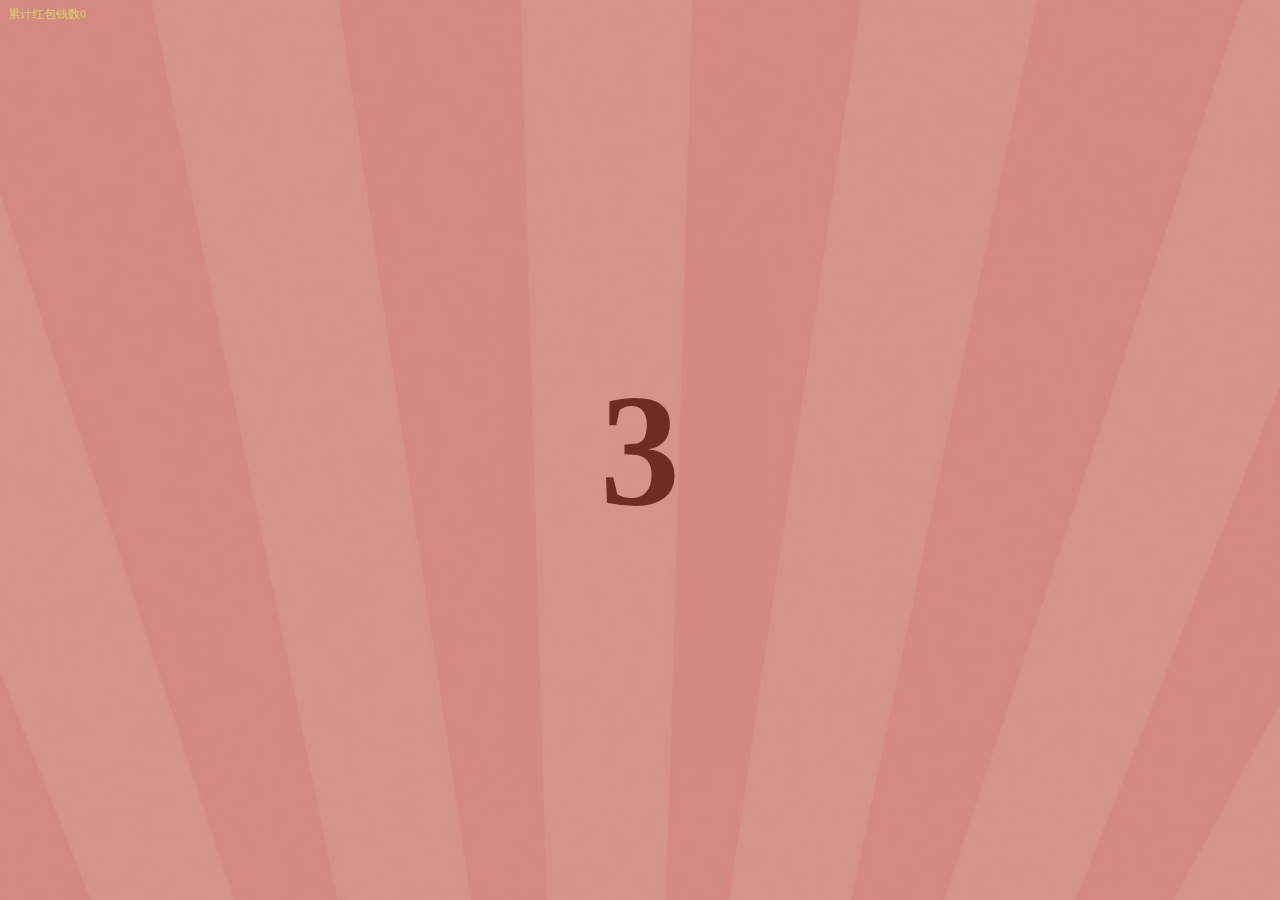
<file: index.html>
<!DOCTYPE html PUBLIC "-//W3C//DTD XHTML 1.0 Transitional//EN" "http://www.w3.org/TR/xhtml1/DTD/xhtml1-transitional.dtd">
<html xmlns="http://www.w3.org/1999/xhtml">
	<head>
		<meta http-equiv="Content-Type" content="text/html; charset=utf-8" />
		<title></title>
		<meta http-equiv="X-UA-Compatible" content="IE=edge">		
		<meta name="viewport" content="width=device-width,user-scalable=no,initial-scale=1,maximum-scale=1,minimum-scale=1">
		<!--在iPhone 手机上禁止了把数字转化为拨号链接-->
	    <meta content="telephone=no" name="format-detection" />
	    <!--删除默认的苹果工具栏和菜单栏-->
	    <meta content="yes" name="apple-mobile-web-app-capable">
	    <!-- 网站开启对web app程序的支持，在web app应用下状态条（屏幕顶部条）的颜色，默认值为default（白色），可以定为black（黑色）和black-translucent（灰色半透明）-->
   		<meta name="apple-mobile-web-app-status-bar-style" content="black">
		<link rel="stylesheet" href="css/demo.css" type="text/css" />
		<style type="text/css">
			body {
				margin: 0;
				padding: 0;
				position: relative;
				background-position: center;
				width: 100%;
				height: 100%;
				overflow-y: hidden;
				background:url(images/bj.jpg) no-repeat top left;
				background-size:  100%;
				overflow: hidden;
			}
			.couten {
				width: 100%;
				height: 100%;
				overflow: hidden;
			}
			.couten li {
				position: absolute;
				animation: all 3s linear;
				top:0px;
				left:0px;
				-webkit-tap-highlight-color:  rgba(0, 0, 0, 0);
				/* animation:myfirst 2s;
				-webkit-animation:myfirst 2s; */
			}
			@-webkit-keyframes myfirst /* Safari and Chrome */
			{
				0%   {bottom:0%;}
				25%  {bottom:50%;}
				50%  {bottom:50%;}
				75%  { bottom:50%;}
				100% {bottom:50%;}
        	}
			.couten li a{
				display: inline-block;
			}
			.mo {
				position: absolute;
				top: 0;
				width: 100%;
				height: 100%;
				background-color: rgba(0, 0, 0, .2);
				z-index: 100;
				display: none;
			}
			.mo .sen {
				width: 70%;
				height: 150px;
				border-radius: 5px;
				position: absolute;
				top: 0;
				left: 0;
				right: 0;
				bottom: 0;
				margin: auto;
			}
			.mo .sen img {
			    width: 60%;
			    height: 127px;
			    position: absolute;
			    top: 0px;
			    left: 0;
			    right: 0;
			    bottom: 212px;
			    margin: auto;
			    vertical-align: top;
			}
			.mo .sen h3 {
			    width: 50%;
			    height: 30px;
			    position: absolute;
			    top: -35px;
			    left: 0;
			    right: 0;
			    bottom: 0;
			    margin: auto;
			    text-align: center;
			    color: red;
			    font-size: 140%;
			    font-weight: bold;
			    z-index: 999;
			}
			.mo .sen a {
			    width: 26%;
			    height: 50px;
			    background-color: rgb(174, 222, 244);
			    box-shadow: rgba(174, 222, 244, 0.8) 0px 0px 2px, rgba(0, 0, 0, 0.0470588) 0px 0px 0px 1px inset;
			    position: absolute;
			    top: 100px;
			    left: 0;
			    right: 0;
			    bottom: 0;
			    margin: auto;
			    color: #fff;
			    border-radius: 5px;
			    text-align: center;
			    line-height: 50px;
			    text-decoration: none;
			}
			.backward{
				width: 100%;
				background:#ccc;
				opacity: 0.5;
				position: absolute;
				top: 0;
				
			}
			.backward span{
				display: inline-block;
				width: 100px;
				height: 100px;
				color: #000;
				font-weight: bold;
				position: absolute;
				top: 0;
				left: 0;
				right: 0;
				bottom: 0;
				margin: auto;
				text-align: center;
				line-height: 100px;
				font-size: 1000%;
			}
			.countMoney{
				position: absolute;
				top: 8px;
				left: 8px;
				font-size: 12px;
				color: #eac60b;
			}
		</style>
		<script type="text/javascript" src="js/jquery.min.js"></script>
		<script type="text/javascript">
			$(document).ready(function() {
				var win = (parseInt($(".couten").css("width"))) - 60;
				$("body").css("height", window.screen.availHeight);
				$(".mo").css("height", window.screen.availHeight);
				$(".couten").css("width", window.screen.availWidth);
				$(".couten").css("height", window.screen.availHeight);
				$(".backward").css("height", window.screen.availHeight);
				// 点击确认的时候关闭模态层
				$(".sen a").click(function(){
				  $(".mo").css("display", "none")
				});
				var del = function(){
					nums++;
					$(".li" + nums).remove();
					setTimeout(del,100)
				}
				var stop=false;
				var add = function() {
					var hb = parseInt(Math.random() * (3 - 1) + 1);
					var Wh =70;
					var Left = parseInt(Math.random() * (win - 0) + 0);
					var rot = (parseInt(Math.random() * (35 - (-30)) - 45)) + "deg";
					num++;
					$(".couten").append("<li class='li" + num + "' ><a href='javascript:;'><img src='images/hb_" + hb + ".png'></a></li>");
					$(".li" + num).css({
						"left": Left,
					});
					$(".li" + num + " a img").css({
						"width": Wh,
						"transform": "rotate(" + rot + ")",
						"-webkit-transform": "rotate(" + rot + ")",
						"-ms-transform": "rotate(" + rot + ")", /* Internet Explorer */
						"-moz-transform": "rotate(" + rot + ")", /* Firefox */
						"-webkit-transform": "rotate(" + rot + ")",/* Safari 和 Chrome */
						"-o-transform": "rotate(" + rot + ")" /* Opera */
					});	
					$(".li" + num).animate({'top':$(window).height()},1500,function(){
						//删掉已经显示的红包
						this.remove();
					});
					//点击红包的时候弹出模态层
					$(".li" + num).click(function(){
					//  $(".mo").css("display", "block")
						clickcount++;
						this.remove();
						$(".countMoney b").text(clickcount);
					});
					if(!stop){
						setTimeout(add,100);
					}
				}	
				var clickcount=0;
				//增加红包
				var num = 0;
				setTimeout(add,3000);
				// 红包雨时长
				var endTime=20;
				var finishendTime = function(){
					endTime--;
					if(endTime>0){
						console.log(endTime);
					}else{
						stop=true;
						//console.log(clickcount);
						clearTimeout(add); 
						clearTimeout(finishendTime); 
						return;
					}
					setTimeout(finishendTime,1000);
				}
				//倒数计时进入红包页面
				var backward = function(){
					numz--;
					if(numz>0){
						$(".backward span").html(numz);
					}else{
						console.log(numz+"yuyu");
						$(".backward").remove();
						finishendTime();
						clearTimeout(backward);
						return;
					}
					setTimeout(backward,1000)
				}
				var numz = 4;
				backward();
			})
		</script>
	</head>
	<body>
		<ul class="couten">
			<!--<li>
				<a href="#"><img src="images/hb_1.png"></a>
			</li>-->
		</ul>
		<p class='countMoney'>累计红包钱数<b>0</b></p>
		<div class="mo">
			<div class="sen">
				<img src="images/gx.png">
				<h3>获得红包3元</h3>
				<a href="#">确定</a>
			</div>
		</div>
		<div class="backward">
			<span></span>
		</div>		
	</body>
</html>
</file>
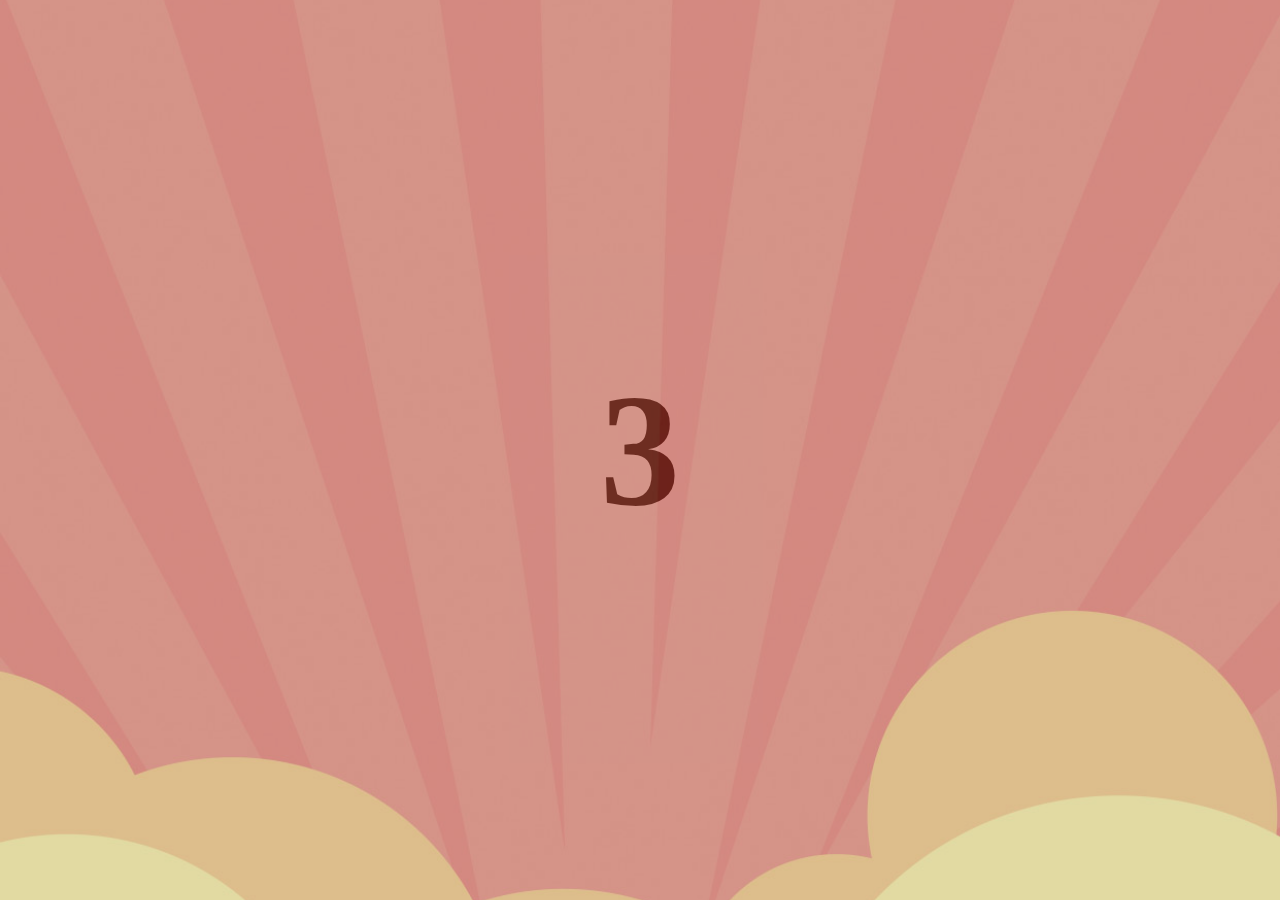
<file: first.html>
<!DOCTYPE html PUBLIC "-//W3C//DTD XHTML 1.0 Transitional//EN" "http://www.w3.org/TR/xhtml1/DTD/xhtml1-transitional.dtd">
<html xmlns="http://www.w3.org/1999/xhtml">
	<head>
		<meta http-equiv="Content-Type" content="text/html; charset=utf-8" />
		<title>点红包得奖励金</title>
		<meta http-equiv="X-UA-Compatible" content="IE=edge">		
		<meta name="viewport" content="width=device-width,user-scalable=no,initial-scale=1,maximum-scale=1,minimum-scale=1">
		<!--在iPhone 手机上禁止了把数字转化为拨号链接-->
	    <meta content="telephone=no" name="format-detection" />
	    <!--删除默认的苹果工具栏和菜单栏-->
	    <meta content="yes" name="apple-mobile-web-app-capable">
	    <!-- 网站开启对web app程序的支持，在web app应用下状态条（屏幕顶部条）的颜色，默认值为default（白色），可以定为black（黑色）和black-translucent（灰色半透明）-->
   		<meta name="apple-mobile-web-app-status-bar-style" content="black">
        <link rel="stylesheet" href="css/demo.css" type="text/css" />
        <link rel="stylesheet" href="css/first.css" type="text/css" />
        <script type="text/javascript" src="http://res.wx.qq.com/open/js/jweixin-1.4.0.js"></script>
	</head>
	<body>
        <div class="wrap">
            <ul class='redEnvelope'></ul>
            <div class="option"><p class='countMoney'>获得红包:<b>0</b>元</p><p class='countTime'>剩余<b>0</b>秒</p></div>
            <div class="backward shade">
                <span></span>
                <p></p>
            </div>
        </div>
        <script type="text/javascript" src="js/jquery.min.js"></script>
        <script>
        var waittime=3;//等待时长
        var win=0;
        var envelopTime=20;//红包雨时长
        var timeloop;
        var num=0;
        var nums=0;
        var clickcount =0;
        var totalmoney=0.5;//5元
        $(function(){
            win = (parseInt($(".redEnvelope").css("width"))) - 60;
            $(".wrap").height($(window).height());
            //等待红包雨开始
            initializeTime();
            var del = function(){
                nums++;
                $(".li" + nums).remove();
                setTimeout(del,300)
            }
            document.addEventListener('WeixinJSBridgeReady', function onBridgeReady() {
                // 发送给好友
                WeixinJSBridge.on('menu:share:appmessage', function(argv){
                    shareFriend();
                });
                // 分享到朋友圈
                WeixinJSBridge.on('menu:share:timeline', function(argv){
                    shareTimeline();
                }); 
            }, false);
        });
        function initializeTime(){
            if(waittime>0){
                $(".backward span").html(waittime);
            }else if(waittime==0){
                $(".backward").removeClass("shade");
                $(".backward span").hide();
                $(".backward p").html("go!!!").show("slow");
            }else{
				$(".backward").removeClass("shade").hide();
                $(".backward span").hide();
                envelopCount();
                addEnvelop();
                return;
            }
            setTimeout(initializeTime,1000);
            waittime--;
        }
        function envelopCount(){
            if(envelopTime>0){
                // addEnvelop();
                $(".option").show();
                $(".countTime b").text(envelopTime);
            }else{
                clearInterval(timeloop);
                $(".option").hide();
                $(".backward").show();
                $(".backward p").html("红包结束!!!</br>恭喜您获得"+clickcount+"元").show("slow");
				return;
            }
            setTimeout(envelopCount,1000);
            envelopTime--;
        }
        function addEnvelop(){
            timeloop=setInterval(addLoop,300);
        }
        function addLoop(){
            var hb = parseInt(Math.random() * (3 - 1) + 1);
            var Wh =60;
            var Left = parseInt(Math.random() * (win - 0) + 0);
            var rot = (parseInt(Math.random() * (35 - (-30)) - 45)) + "deg";
            num++;
            if(totalmoney>0){
                var money=getRandom(0, totalmoney / 2).toFixed(2);
                if(money<0.01){
                    money=0.01;
                }
                totalmoney=totalmoney-money;
            }else{
                money=0;
                totalmoney=0;
            }
            // console.log(totalmoney+"现在的钱"+money);
            $(".redEnvelope").append("<li class='li" + num + "' amount='"+money+"'><a href='javascript:;'><img src='images/hb_" + hb + ".png'></a></li>");
            $(".li" + num).css({
                "left": Left,
            });
            $(".li" + num + " a img").css({
                "width": Wh,
                "transform": "rotate(" + rot + ")",
                "-webkit-transform": "rotate(" + rot + ")",
                "-ms-transform": "rotate(" + rot + ")", /* Internet Explorer */
                "-moz-transform": "rotate(" + rot + ")", /* Firefox */
                "-webkit-transform": "rotate(" + rot + ")",/* Safari 和 Chrome */
                "-o-transform": "rotate(" + rot + ")", /* Opera */
                'z-index':99,
            });	
            $(".li" + num).animate({'top':$(window).height()},2000,function(){
                //删掉已经显示的红包
                this.remove();
            });
            //点击红包的时候弹出模态层
            $(".li" + num).click(function(){
                console.log($(this).attr("amount")+","+parseFloat($(this).attr("amount")));
                clickcount=(parseFloat(clickcount)+parseFloat($(this).attr("amount"))).toFixed(2);
                console.log(clickcount);
                $(".countMoney b").text(clickcount);
                $(this).find("img").attr('src','/images/open.png');
                $(this).stop().animate({top:-$(window).height()},"slow");
            });
        }
         //随机数的函数
        function getRandom(one, two) {
            return Math.random() * (two - one) + one;
        }
        //分享朋友圈
        var shareData = {
            img_url: "/images/hb_1.png",
            img_width: 200,
            img_height: 200,
            link: location.href,
            desc: '分享可免费抢红包哦',
            title: '抢红包哦',
            appid: 0
        };
       
        function shareTimeline() {
            WeixinJSBridge.invoke('shareTimeline', shareData, function(res) {
                validateShare(res);
                _report('timeline', res.err_msg);
            });
        }
        
        function shareFriend() {
            WeixinJSBridge.invoke('sendAppMessage', shareData, function(res) {
                validateShare(res);
                _report('send_msg', res.err_msg);
            });
        }
        
        function validateShare(res) {
            if(res.err_msg != 'send_app_msg:cancel' && res.err_msg != 'share_timeline:cancel') {
            //分享完毕回调
            }
        }

        </script>
	</body>
</html>
</file>
<file: css/demo.css>
html, body, div, span, applet, object, iframe,
h1, h2, h3, h4, h5, h6, p, blockquote, pre,
a, abbr, acronym, address, big, cite, code,
del, dfn, em, img, ins, kbd, q, s, samp,
small, strike, strong, sub, sup, tt, var,
b, u, i, center,
dl, dt, dd, ol, ul, li,
fieldset, form, label, legend,
table, caption, tbody, tfoot, thead, tr, th, td,
article, aside, canvas, details, embed,
figure, figcaption, footer, header, hgroup,
menu, nav, output, ruby, section, summary,
time, mark, audio, video {
  margin: 0;
  padding: 0;
  border: 0;
  font: inherit;
  font-size: 100%;
  vertical-align: baseline;
}

html {
  line-height: 1;
}

ol, ul {
  list-style: none;
}

table {
  border-collapse: collapse;
  border-spacing: 0;
}

caption, th, td {
  text-align: left;
  font-weight: normal;
  vertical-align: middle;
}

q, blockquote {
  quotes: none;
}
q:before, q:after, blockquote:before, blockquote:after {
  content: "";
  content: none;
}

a img {
  border: none;
}

article, aside, details, figcaption, figure, footer, header, hgroup, main, menu, nav, section, summary {
  display: block;
}
</file>
<file: css/first.css>
.wrap{
    width:100%;
    height:100%;
    background:url(/images/bj.jpg) no-repeat top left;
    background-position: center;
    background-size:cover; 
    position: relative;
    overflow: hidden;
}
.redEnvelope{
    width: 100%;
    height: 100%;
    overflow: hidden;
    position: relative;
}
.redEnvelope li{
    position: absolute;
    animation: all 3s linear;
    top:0px;
    left:0px;
    -webkit-tap-highlight-color:  rgba(0, 0, 0, 0);
    cursor: pointer;
}
.redEnvelope li:active{
    background:#ccc;
    opacity: 0.5;
}
.redEnvelope li a{
    cursor: pointer;
    display:block;
}
/* 倒计时进入红包 */
.backward{
    width: 100%;
    height:100%;
    position: absolute;
    top: 0;
}
.shade{
    background:#ccc;
    opacity: 0.5;
}
.backward p{
    width:100%;
    text-align: center;
    position: absolute;
    top:40%;
    display: none;
    font-size:24px;
    line-height: 36px;
    color: #e8c405;
}
.backward span{
    display: inline-block;
    width: 100px;
    height: 100px;
    color: #000;
    font-weight: bold;
    position: absolute;
    top: 0;
    left: 0;
    right: 0;
    bottom: 0;
    margin: auto;
    text-align: center;
    line-height: 100px;
    font-size: 1000%;
}
.option{
    display: none;
    width: 100%;
}
.countMoney{
    position: absolute;
    top: 8px;
    left: 8px;
    font-size: 16px;
    color: #eac60b;
}
.countTime{
    position: absolute;
    top: 8px;
    right: 8px;
    font-size: 16px;
    color: #eac60b;
}
</file>
